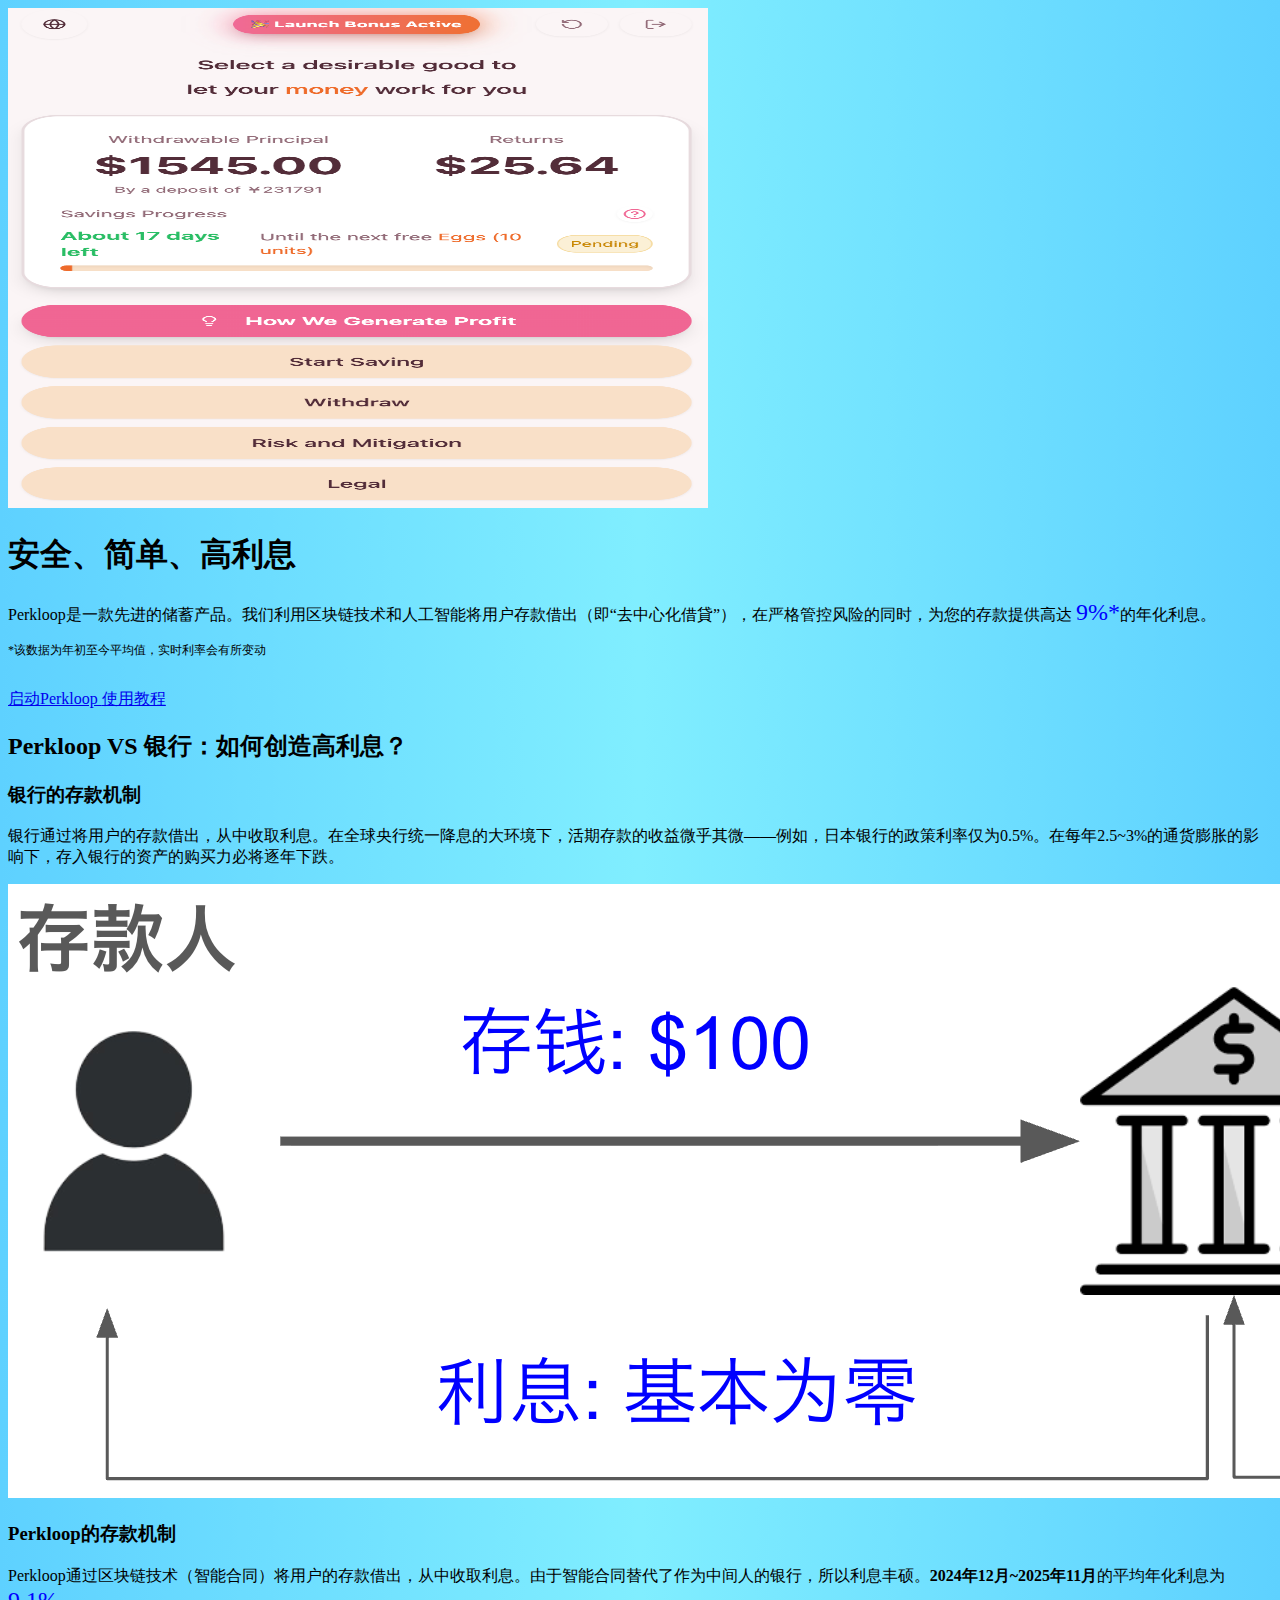
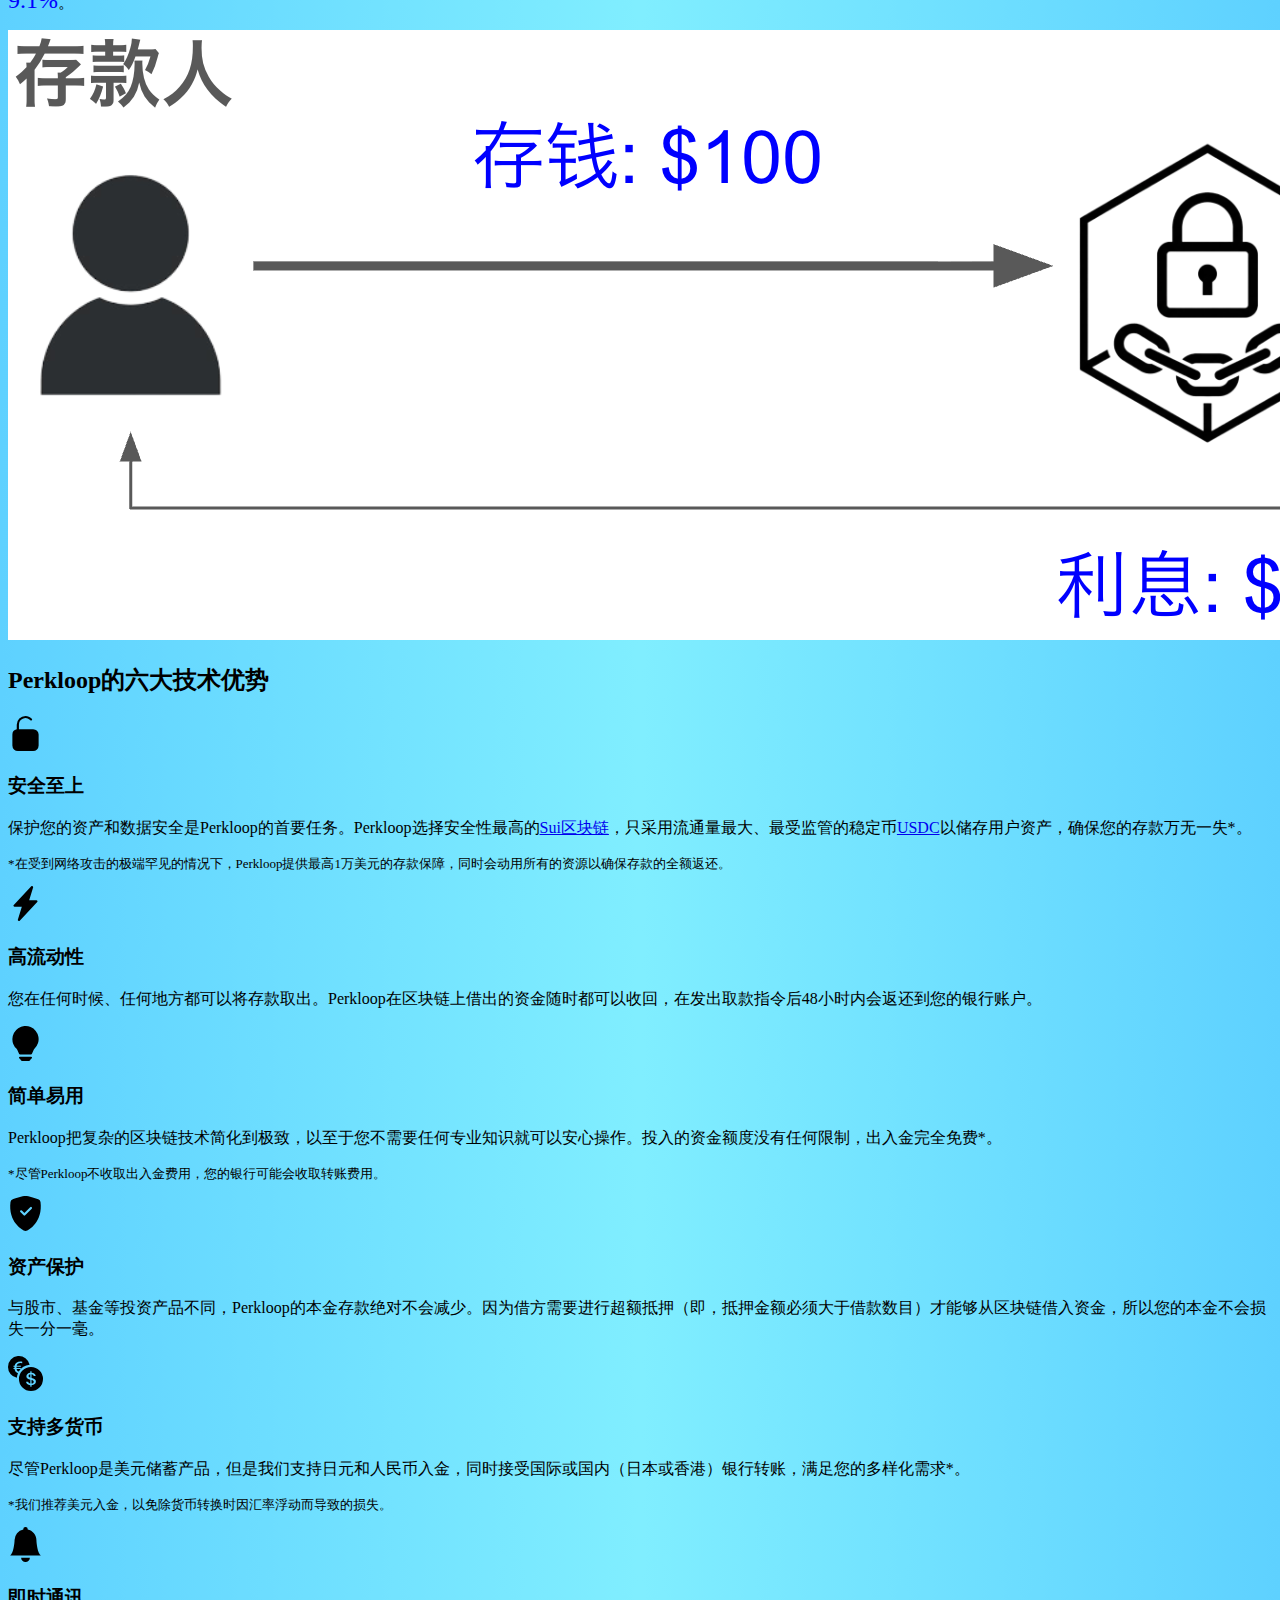
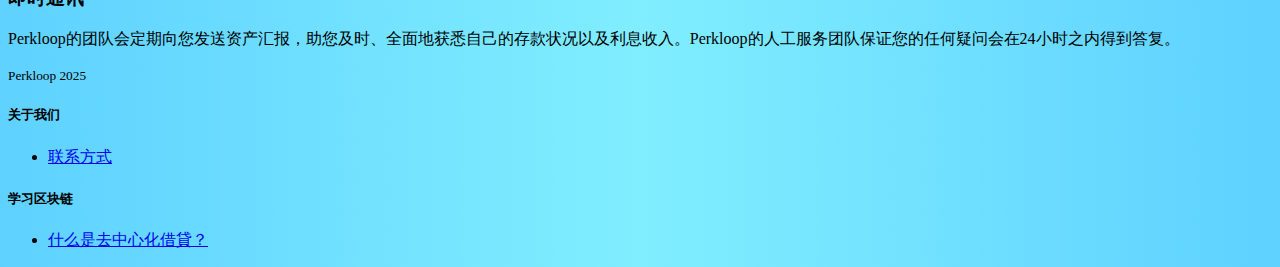
<file: index.html>
<!DOCTYPE html>
<html lang="en">
  <head>
    <meta charset="UTF-8" />
    <meta name="viewport" content="width=device-width, initial-scale=1.0" />
    <title>Perkloop中文主页</title>
    <link
      href="https://cdn.jsdelivr.net/npm/bootstrap@5.3.8/dist/css/bootstrap.min.css"
      rel="stylesheet"
      integrity="sha384-sRIl4kxILFvY47J16cr9ZwB07vP4J8+LH7qKQnuqkuIAvNWLzeN8tE5YBujZqJLB"
      crossorigin="anonymous"
    />
    <link href="./style.css" rel="stylesheet" />
  </head>
  <body class="gradient-background">
    <section>
      <div class="container col-xxl-8 px-4 py-5">
        <div class="row flex-lg-row-reverse align-items-center g-5 pt-5">
          <div class="col-10 col-sm-8 col-lg-6">
            <img
              src="./Perkloop.png"
              class="d-block mx-lg-auto img-fluid"
              alt="Bootstrap Themes"
              width="700"
              height="500"
              loading="lazy"
            />
          </div>
          <div class="col-lg-6">
            <h1 class="display-5 fw-bold text-body-emphasis lh-1 mb-3">
              安全、简单、高利息
            </h1>
            <p class="lead">
              Perkloop是一款先进的储蓄产品。我们利用区块链技术和人工智能将用户存款借出（即“去中心化借貸”），在严格管控风险的同时，为您的存款提供高达
              <span style="font-size: x-large; font-weight: 500; color: blue"
                >9%*</span
              >的年化利息。
            </p>
            <p style="font-size: 12px">
              *该数据为年初至今平均值，实时利率会有所变动
            </p>
            <br />
            <div class="d-grid gap-3 d-md-flex justify-content-md-start">
              <a
                href="https://perkloop.lovable.app/dashboard"
                class="btn btn-primary btn-lg px-4 me-md-2"
              >
                启动Perkloop
              </a>
              <a
                href="https://drive.google.com/file/d/1DZT4TSPz3zxXvmt7V0D1zRAINEFkiVOG/view?usp=sharing"
                class="btn btn-outline-primary btn-lg px-4"
              >
                使用教程
              </a>
            </div>
          </div>
        </div>
      </div>
    </section>

    <section>
      <div class="container px-4 pt-5">
        <h2 class="pb-2 mb-5 border-bottom">
          Perkloop VS 银行：如何创造高利息？
        </h2>
        <div class="row mb-5">
          <div class="col-md-5">
            <h3>银行的存款机制</h3>
            <p>
              银行通过将用户的存款借出，从中收取利息。在全球央行统一降息的大环境下，活期存款的收益微乎其微——例如，日本银行的政策利率仅为0.5%。在每年2.5~3%的通货膨胀的影响下，存入银行的资产的购买力必将逐年下跌。
            </p>
          </div>
          <div class="col-md-7">
            <img src="./Bank.png" class="img-fluid" />
          </div>
        </div>
        <div class="row mb-5">
          <div class="col-md-5">
            <h3>Perkloop的存款机制</h3>
            <p>
              Perkloop通过区块链技术（智能合同）将用户的存款借出，从中收取利息。由于智能合同替代了作为中间人的银行，所以利息丰硕。<span
                style="font-weight: bold"
                >2024年12月~2025年11月</span
              >的平均年化利息为<span
                style="font-size: x-large; font-weight: 500; color: blue"
                >9.1%</span
              >。
            </p>
          </div>
          <div class="col-md-7">
            <img src="./Contract.png" class="img-fluid" />
          </div>
        </div>
      </div>
    </section>

    <section>
      <div class="container px-4 py-5" id="hanging-icons">
        <h2 class="pb-2 border-bottom">Perkloop的六大技术优势</h2>
        <div class="row g-4 py-5 row-cols-1 row-cols-lg-3">
          <div class="col d-flex align-items-start">
            <div
              class="icon-square text-body-emphasis d-inline-flex align-items-center justify-content-center fs-4 flex-shrink-0 me-3"
            >
              <svg
                xmlns="http://www.w3.org/2000/svg"
                width="35"
                height="35"
                fill="currentColor"
                class="bi bi-unlock2-fill"
                viewBox="0 0 16 16"
              >
                <path
                  fill-rule="evenodd"
                  d="M8 0c1.07 0 2.041.42 2.759 1.104l.14.14.062.08a.5.5 0 0 1-.71.675l-.076-.066-.216-.205A3 3 0 0 0 5 4v2h6.5A2.5 2.5 0 0 1 14 8.5v5a2.5 2.5 0 0 1-2.5 2.5h-7A2.5 2.5 0 0 1 2 13.5v-5a2.5 2.5 0 0 1 2-2.45V4a4 4 0 0 1 4-4"
                />
              </svg>
            </div>
            <div>
              <h3 class="fs-2 text-body-emphasis">安全至上</h3>
              <p>
                保护您的资产和数据安全是Perkloop的首要任务。Perkloop选择安全性最高的<span
                  ><a href="https://sui.io/">Sui区块链</a></span
                >，只采用流通量最大、最受监管的稳定币<span
                  ><a href="https://www.circle.com/usdc">USDC</a></span
                >以储存用户资产，确保您的存款万无一失*。
              </p>
              <p style="font-size: 13px">
                *在受到网络攻击的极端罕见的情况下，Perkloop提供最高1万美元的存款保障，同时会动用所有的资源以确保存款的全额返还。
              </p>
            </div>
          </div>
          <div class="col d-flex align-items-start">
            <div
              class="text-body-emphasis d-inline-flex align-items-center justify-content-center fs-4 flex-shrink-0 me-3"
            >
              <svg
                xmlns="http://www.w3.org/2000/svg"
                width="35"
                height="35"
                fill="currentColor"
                class="bi bi-lightning-charge-fill"
                viewBox="0 0 16 16"
              >
                <path
                  d="M11.251.068a.5.5 0 0 1 .227.58L9.677 6.5H13a.5.5 0 0 1 .364.843l-8 8.5a.5.5 0 0 1-.842-.49L6.323 9.5H3a.5.5 0 0 1-.364-.843l8-8.5a.5.5 0 0 1 .615-.09z"
                />
              </svg>
            </div>
            <div>
              <h3 class="fs-2 text-body-emphasis">高流动性</h3>
              <p>
                您在任何时候、任何地方都可以将存款取出。Perkloop在区块链上借出的资金随时都可以收回，在发出取款指令后48小时内会返还到您的银行账户。
              </p>
            </div>
          </div>
          <div class="col d-flex align-items-start">
            <div
              class="text-body-emphasis d-inline-flex align-items-center justify-content-center fs-4 flex-shrink-0 me-3"
            >
              <svg
                xmlns="http://www.w3.org/2000/svg"
                width="35"
                height="35"
                fill="currentColor"
                class="bi bi-lightbulb-fill"
                viewBox="0 0 16 16"
              >
                <path
                  d="M2 6a6 6 0 1 1 10.174 4.31c-.203.196-.359.4-.453.619l-.762 1.769A.5.5 0 0 1 10.5 13h-5a.5.5 0 0 1-.46-.302l-.761-1.77a2 2 0 0 0-.453-.618A5.98 5.98 0 0 1 2 6m3 8.5a.5.5 0 0 1 .5-.5h5a.5.5 0 0 1 0 1l-.224.447a1 1 0 0 1-.894.553H6.618a1 1 0 0 1-.894-.553L5.5 15a.5.5 0 0 1-.5-.5"
                />
              </svg>
            </div>
            <div>
              <h3 class="fs-2 text-body-emphasis">简单易用</h3>
              <p>
                Perkloop把复杂的区块链技术简化到极致，以至于您不需要任何专业知识就可以安心操作。投入的资金额度没有任何限制，出入金完全免费*。
              </p>
              <p style="font-size: 13px">
                *尽管Perkloop不收取出入金费用，您的银行可能会收取转账费用。
              </p>
            </div>
          </div>
        </div>
      </div>
      <section>
        <div class="container px-4" id="hanging-icons">
          <div class="row g-4 pb-5 row-cols-1 row-cols-lg-3">
            <div class="col d-flex align-items-start">
              <div
                class="icon-square text-body-emphasis d-inline-flex align-items-center justify-content-center fs-4 flex-shrink-0 me-3"
              >
                <svg
                  xmlns="http://www.w3.org/2000/svg"
                  width="35"
                  height="35"
                  fill="currentColor"
                  class="bi bi-shield-fill-check"
                  viewBox="0 0 16 16"
                >
                  <path
                    fill-rule="evenodd"
                    d="M8 0c-.69 0-1.843.265-2.928.56-1.11.3-2.229.655-2.887.87a1.54 1.54 0 0 0-1.044 1.262c-.596 4.477.787 7.795 2.465 9.99a11.8 11.8 0 0 0 2.517 2.453c.386.273.744.482 1.048.625.28.132.581.24.829.24s.548-.108.829-.24a7 7 0 0 0 1.048-.625 11.8 11.8 0 0 0 2.517-2.453c1.678-2.195 3.061-5.513 2.465-9.99a1.54 1.54 0 0 0-1.044-1.263 63 63 0 0 0-2.887-.87C9.843.266 8.69 0 8 0m2.146 5.146a.5.5 0 0 1 .708.708l-3 3a.5.5 0 0 1-.708 0l-1.5-1.5a.5.5 0 1 1 .708-.708L7.5 7.793z"
                  ></path>
                </svg>
              </div>
              <div>
                <h3 class="fs-2 text-body-emphasis">资产保护</h3>
                <p>
                  与股市、基金等投资产品不同，Perkloop的本金存款绝对不会减少。因为借方需要进行超额抵押（即，抵押金额必须大于借款数目）才能够从区块链借入资金，所以您的本金不会损失一分一毫。
                </p>
              </div>
            </div>
            <div class="col d-flex align-items-start">
              <div
                class="text-body-emphasis d-inline-flex align-items-center justify-content-center fs-4 flex-shrink-0 me-3"
              >
                <svg
                  xmlns="http://www.w3.org/2000/svg"
                  width="35"
                  height="35"
                  fill="currentColor"
                  class="bi bi-currency-exchange"
                  viewBox="0 0 16 16"
                >
                  <path
                    d="M0 5a5 5 0 0 0 4.027 4.905 6.5 6.5 0 0 1 .544-2.073C3.695 7.536 3.132 6.864 3 5.91h-.5v-.426h.466V5.05q-.001-.07.004-.135H2.5v-.427h.511C3.236 3.24 4.213 2.5 5.681 2.5c.316 0 .59.031.819.085v.733a3.5 3.5 0 0 0-.815-.082c-.919 0-1.538.466-1.734 1.252h1.917v.427h-1.98q-.004.07-.003.147v.422h1.983v.427H3.93c.118.602.468 1.03 1.005 1.229a6.5 6.5 0 0 1 4.97-3.113A5.002 5.002 0 0 0 0 5m16 5.5a5.5 5.5 0 1 1-11 0 5.5 5.5 0 0 1 11 0m-7.75 1.322c.069.835.746 1.485 1.964 1.562V14h.54v-.62c1.259-.086 1.996-.74 1.996-1.69 0-.865-.563-1.31-1.57-1.54l-.426-.1V8.374c.54.06.884.347.966.745h.948c-.07-.804-.779-1.433-1.914-1.502V7h-.54v.629c-1.076.103-1.808.732-1.808 1.622 0 .787.544 1.288 1.45 1.493l.358.085v1.78c-.554-.08-.92-.376-1.003-.787zm1.96-1.895c-.532-.12-.82-.364-.82-.732 0-.41.311-.719.824-.809v1.54h-.005zm.622 1.044c.645.145.943.38.943.796 0 .474-.37.8-1.02.86v-1.674z"
                  />
                </svg>
              </div>
              <div>
                <h3 class="fs-2 text-body-emphasis">支持多货币</h3>
                <p>
                  尽管Perkloop是美元储蓄产品，但是我们支持日元和人民币入金，同时接受国际或国内（日本或香港）银行转账，满足您的多样化需求*。
                </p>
                <p style="font-size: 13px">
                  *我们推荐美元入金，以免除货币转换时因汇率浮动而导致的损失。
                </p>
              </div>
            </div>
            <div class="col d-flex align-items-start">
              <div
                class="text-body-emphasis d-inline-flex align-items-center justify-content-center fs-4 flex-shrink-0 me-3"
              >
                <svg
                  xmlns="http://www.w3.org/2000/svg"
                  width="35"
                  height="35"
                  fill="currentColor"
                  class="bi bi-bell-fill"
                  viewBox="0 0 16 16"
                >
                  <path
                    d="M8 16a2 2 0 0 0 2-2H6a2 2 0 0 0 2 2m.995-14.901a1 1 0 1 0-1.99 0A5 5 0 0 0 3 6c0 1.098-.5 6-2 7h14c-1.5-1-2-5.902-2-7 0-2.42-1.72-4.44-4.005-4.901"
                  />
                </svg>
              </div>
              <div>
                <h3 class="fs-2 text-body-emphasis">即时通讯</h3>
                <p>
                  Perkloop的团队会定期向您发送资产汇报，助您及时、全面地获悉自己的存款状况以及利息收入。Perkloop的人工服务团队保证您的任何疑问会在24小时之内得到答复。
                </p>
              </div>
            </div>
          </div>
        </div>
      </section>
    </section>

    <section>
      <footer class="pt-4 my-md-5 pt-md-5 border-top">
        <div class="row">
          <div class="col-12 col-md">
            <small class="d-block mb-3 px-5 text-muted">Perkloop 2025</small>
          </div>
          <div class="col-6 col-md">
            <h5>关于我们</h5>
            <ul class="list-unstyled text-small">
              <li><a class="text-muted" href="./contact.html">联系方式</a></li>
            </ul>
          </div>
          <div class="col-6 col-md">
            <h5>学习区块链</h5>
            <ul class="list-unstyled text-small">
              <li>
                <a
                  class="text-muted"
                  href="https://www.mexc.com/zh-TW/learn/article/what-is-decentralized-lending-/1"
                  >什么是去中心化借貸？</a
                >
              </li>
            </ul>
          </div>
        </div>
      </footer>
    </section>
    <script
      src="https://cdn.jsdelivr.net/npm/bootstrap@5.3.8/dist/js/bootstrap.bundle.min.js"
      integrity="sha384-FKyoEForCGlyvwx9Hj09JcYn3nv7wiPVlz7YYwJrWVcXK/BmnVDxM+D2scQbITxI"
      crossorigin="anonymous"
    ></script>
  </body>
</html>
</file>
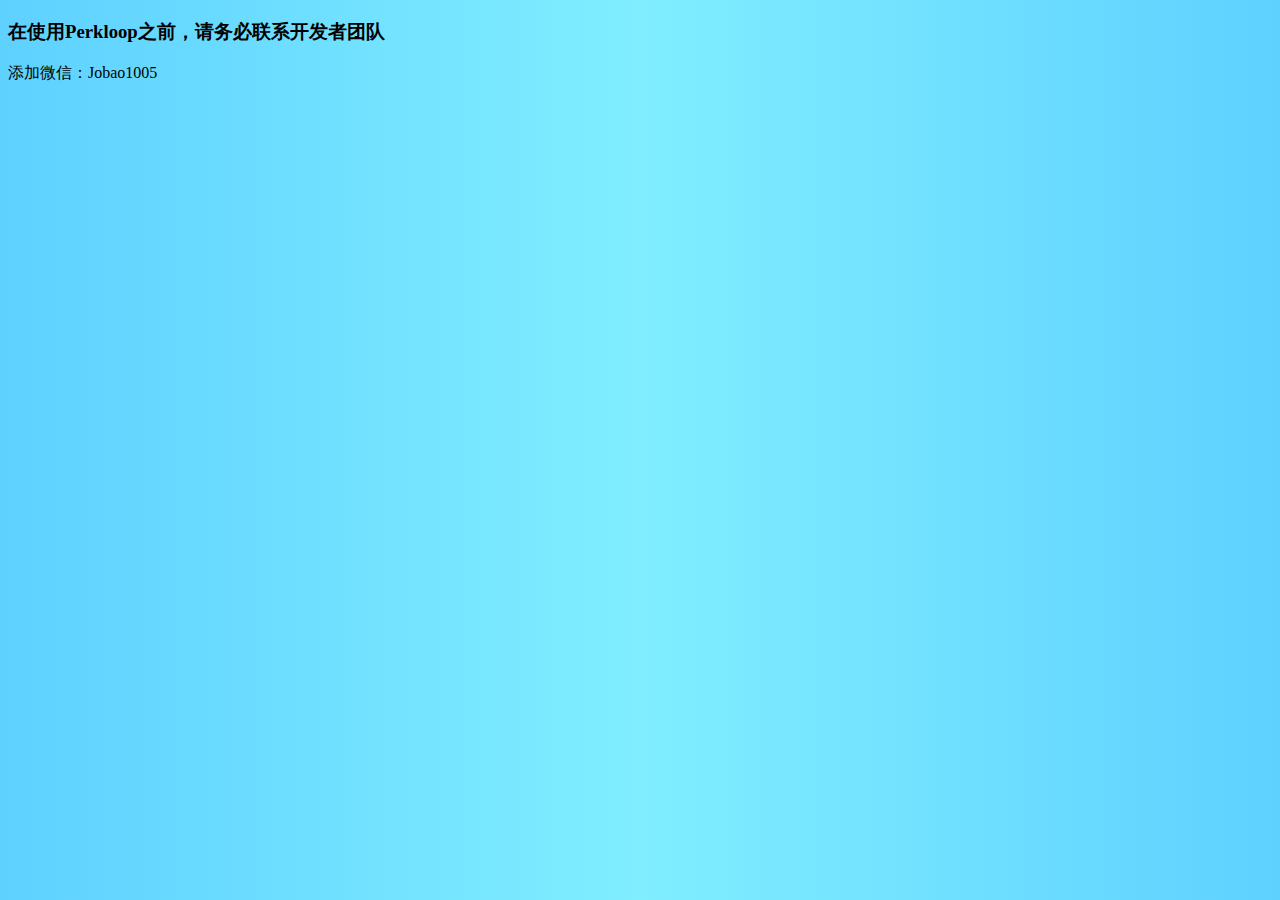
<file: contact.html>
<!DOCTYPE html>
<html lang="en">
  <head>
    <meta charset="UTF-8" />
    <meta name="viewport" content="width=device-width, initial-scale=1.0" />
    <title>联系我们</title>
    <link href="./style.css" rel="stylesheet" />
  </head>
  <body class="gradient-background">
    <h3>在使用Perkloop之前，请务必联系开发者团队</h3>
    <p>添加微信：Jobao1005</p>
  </body>
</html>
</file>
<file: style.css>
.gradient-background {
  background: #5ed1ff;
  background: linear-gradient(90deg, rgba(94, 209, 255, 1) 0%, rgba(128, 238, 255, 1) 50%, rgba(94, 209, 255, 1) 100%);
}

.explanation {
  height: 100vh;
  display: grid;
  gap: 3rem;
  grid-template-columns: 2fr 2fr;
  grid-template-rows: 1fr 1fr 1fr 1fr;
}

.activate {
  <a href="https://perkloop.lovable.app/dashboard">
}
</file>
